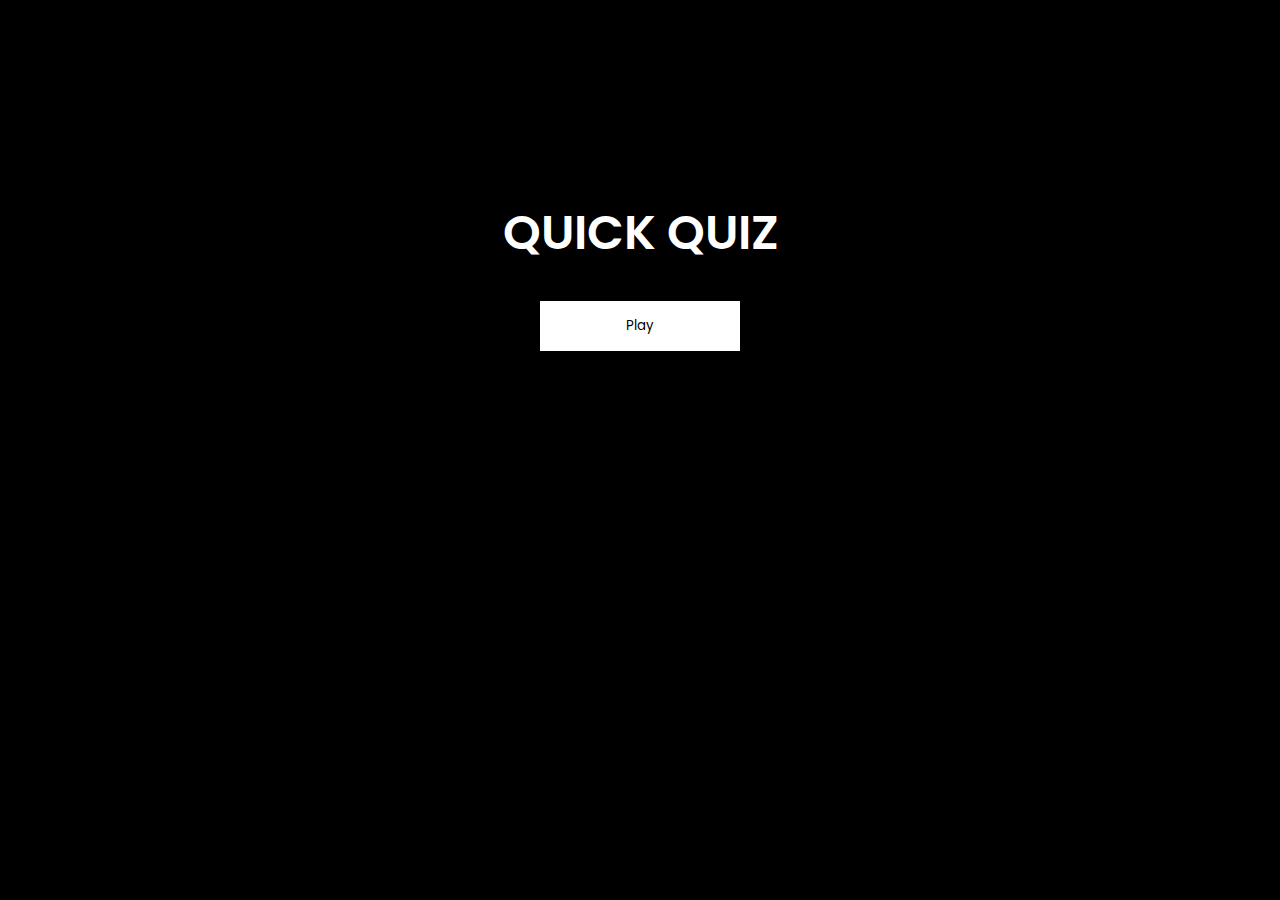
<file: index.html>
<!DOCTYPE html>
<html lang="pt-br">
<head>
   <meta charset="UTF-8">
   <meta http-equiv="X-UA-Compatible" content="IE=edge">
   <meta name="viewport" content="width=device-width, initial-scale=1.0">
   <link href="https://fonts.googleapis.com/css2?family=Poppins:wght@300;400;600&display=swap" rel="stylesheet">
   <link rel="stylesheet" href="styles/styleIndex.css">
   <title>Quiz</title>
</head>
<body>

   <main>
      <div class="container">
         <div id="title">
            <h1>QUICK QUIZ</h1>
         </div>
         <div id="buttons">
            <a href="questions.html"><button class="button" href="a.html">Play</button></a>
         </div>
      </div>
   </main>
   
</body>
</html>
</file>
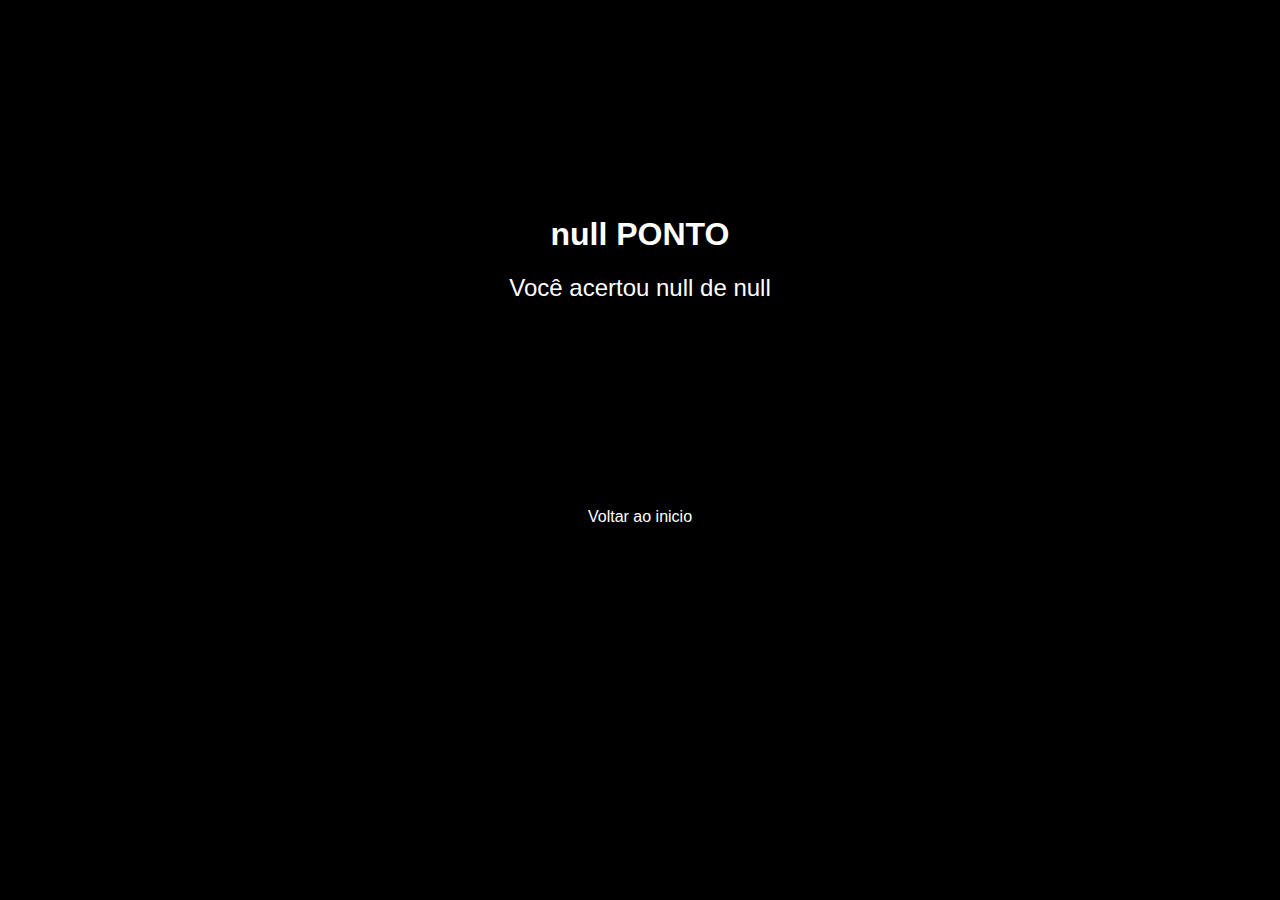
<file: finish.html>
<!DOCTYPE html>
<html lang="en">
<head>
   <meta charset="UTF-8">
   <meta http-equiv="X-UA-Compatible" content="IE=edge">
   <meta name="viewport" content="width=device-width, initial-scale=1.0">
   <link rel="stylesheet" href="styles/styleIndex.css">
   <title>Document</title>
</head>
<body>
   <main>
      <div class="pointsText">
         <h1>0</h1>  
         <h2 id="questionRight"></h2>
      </div>
   </main>
   <a id="backToStart" href="index.html">Voltar ao inicio</a>

   <script src="scriptFinish.js"></script>
</body>
</html>
</file>
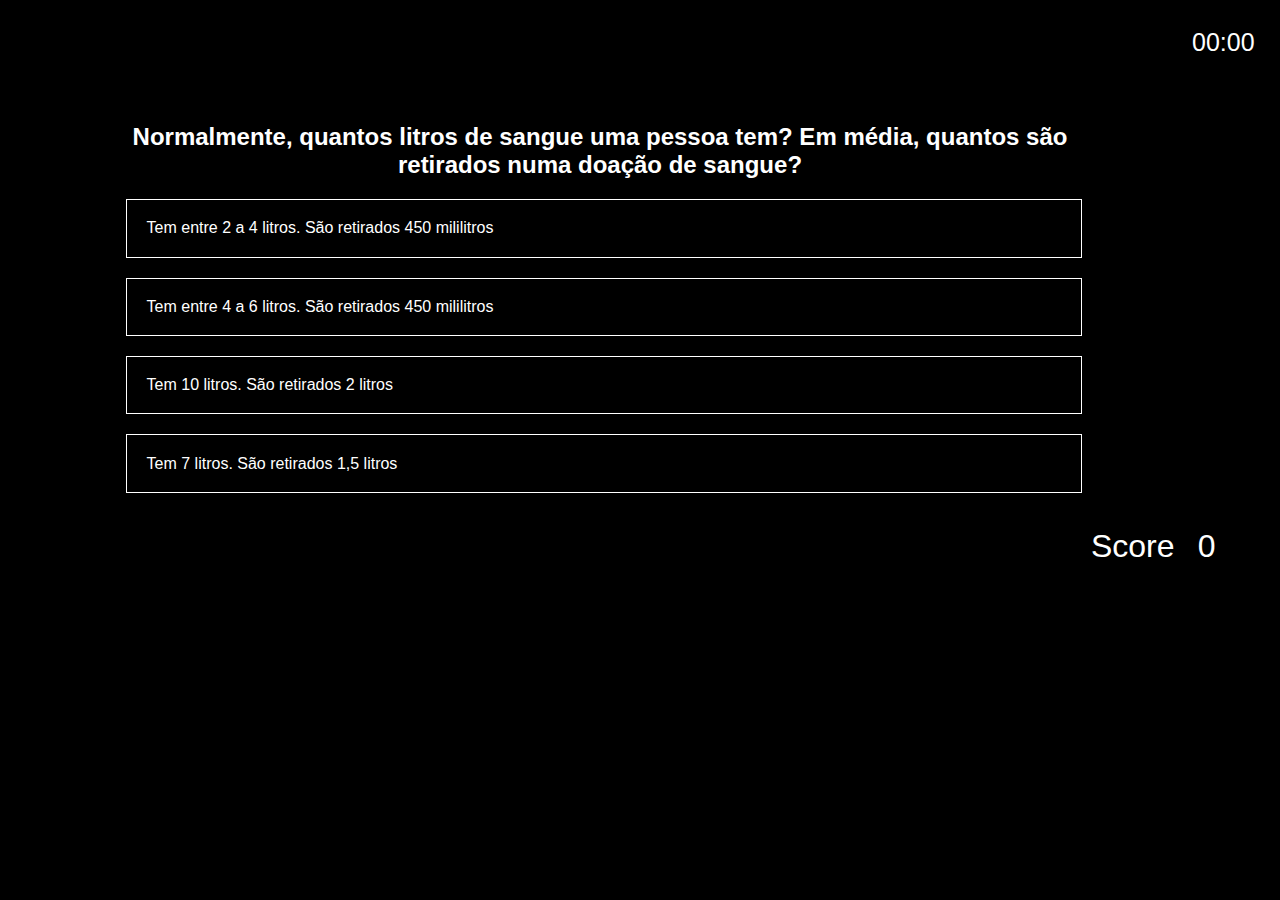
<file: questions.html>
<!DOCTYPE html>
<html lang="pt-br">
<head>
   <meta charset="UTF-8">
   <meta http-equiv="X-UA-Compatible" content="IE=edge">
   <meta name="viewport" content="width=device-width, initial-scale=1.0">
   <link rel="stylesheet" href="styles/stylesQuestions.css">
   <title>Quiz</title>
</head>
<body>

   
   <div id="chronometer">
      <div id="minutes">00</div>:
      <div id="seconds">00</div>
   </div>
   <main>
      <div class="container">
         
      </div>
   </main>
   <div class="points">0</div>
   <div class="text-score">Score</div>

   <script src="scriptQuestions.js"></script>
</body>
</html>
</file>
<file: styles/styleIndex.css>
body {
   background-color:black; 
   font-family: 'Poppins', sans-serif;
   text-align: center;
}

main {
   height: 500px;
   display: flex;
   justify-content: center;
   align-items: center;
}

button {
   cursor: pointer;
}

a {
   text-decoration: none;
}

h1 {
   color: white;
}

.container {
   width: 40%;
}

.container #title {
   text-align: center;
}

.container h1{
   font-size: 3rem;
   color: white;
   font-weight: 600;

}

.container #buttons {
   margin-left: auto;
   margin-right: auto;
   width: 200px;
}

.button {
   width: 200px;
   height: 50px;
   margin-top: 10px;
   display: block;
   color: black;
   background-color: white;
   font-family: 'Poppins', sans-serif;
   border: none;
}



.pointsText {
   text-align: center;
}

.pointsText h2 {
   color: white;
   font-weight: 300;
   font-size: 1.5rem;
}

#backToStart {
   color: white;
   text-align: center;
}

#backToStart:hover {
   color: #ccc;
}
</file>
<file: styles/stylesQuestions.css>
body {
   background-color:black; 
   color: white;
   font-family: 'Poppins', sans-serif;
}

main {
   height: 500px;
   display: flex;
   justify-content: center;
   align-items: center;
}

#chronometer {
   width: 50px;
   display: flex;
   font-size: 25px;
   padding: 20px 30px 0 0;
   float: right;
}

.container {
   width: 80%;
}

.question {
   margin-top: 100px;
   text-align: center;
}

.answer {
   width: 100%;
   padding: 0.2rem;
   margin-top: 20px;
   border: solid 1px white;
   cursor: pointer;
}

.textAnswer {
   font-weight: 200;
   font-size: 1rem;
   text-align: justify;
   padding: 1rem;
   
}

/* POINTS ============== */ 
.text-score,
.points {
   width: 4%;
   float: right;
   margin: 20px 40px 0 0;
   text-align: center;
   font-size: 2rem;
   /* position: absolute; */
}
</file>
